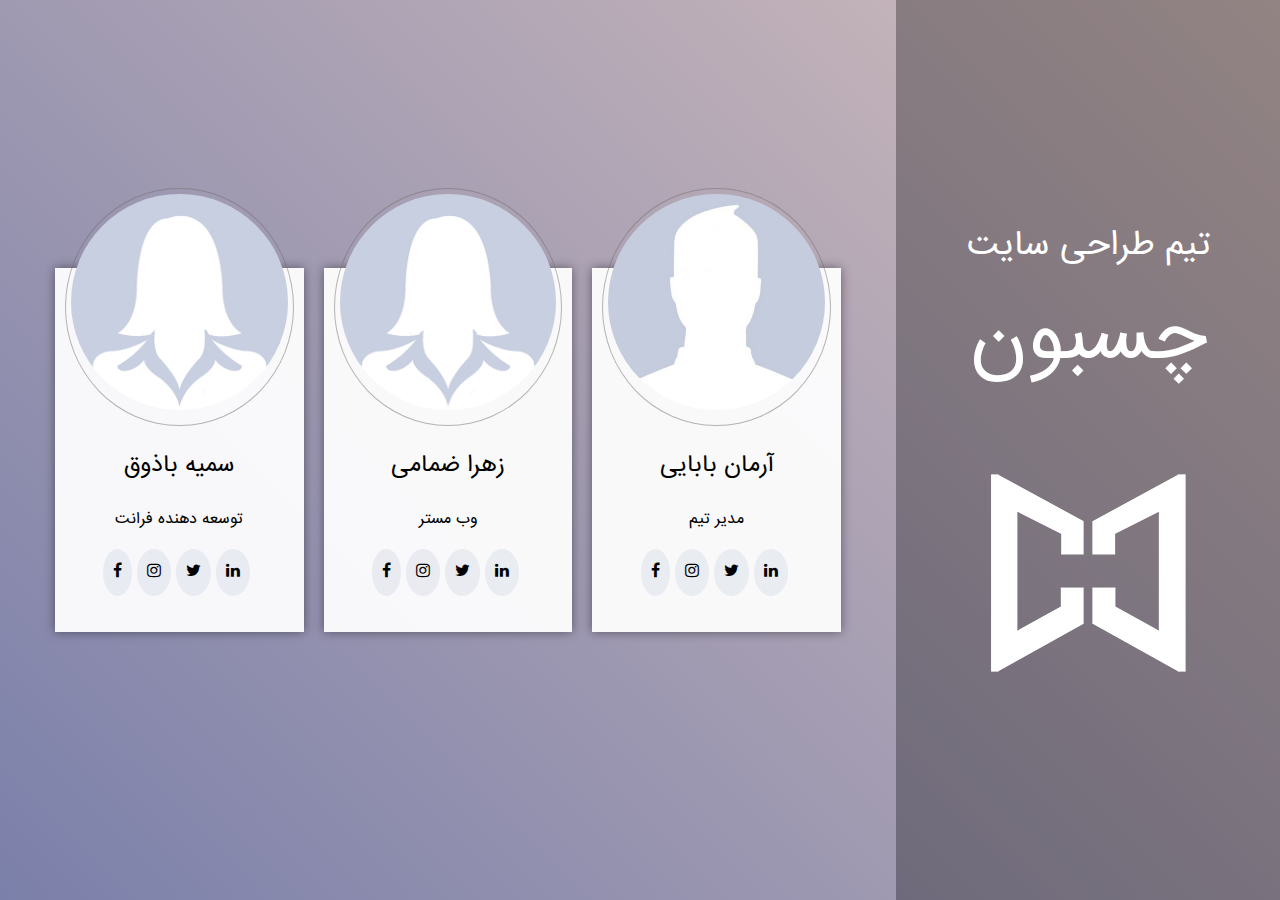
<file: index.html>
<!DOCTYPE html>
<html lang="en">
<head>
    <meta charset="UTF-8">
    <meta http-equiv="X-UA-Compatible" content="IE=edge">
    <meta name="viewport" content="width=device-width, initial-scale=1.0">
    <title>Team Member</title>
    <link rel="stylesheet" href="./style/style.css">
    <link rel="stylesheet" href="https://cdnjs.cloudflare.com/ajax/libs/font-awesome/4.7.0/css/font-awesome.min.css"> 
</head>
<body>
    <div class="container">
        <!-- **********  Introduction  ********** -->
        <div class="col-4">
            <div class="col-100">
                <span class="subtitle">تیم طراحی سایت</span>
                <h2 class="title">چسبون</h2>
                <img class="logo" src="./img/index.png">
            </div>
        </div>
        <!-- ********** Member of team  ********** -->
        <div class="col-6">
            <!-- **********  1  ********** -->
            <div class="col">
                <div class="table">
                    <div class="avatar">
                        <a href="detail.html">
                            <img class="" src="./img/male.jpg" width= "100%" style="border-radius: 50%;">
                        </a>
                    </div>
                    
                    <h2>آرمان بابایی</h2>
                    <span>مدیر تیم</span>

                    <ul class="social-icon">
                        <li><i class="fa fa-linkedin"></i></li>
                        <li><i class="fa fa-twitter"></i></li>
                        <li><i class="fa fa-instagram"></i></li>
                        <li><i class="fa fa-facebook"></i></li>
                    </ul>
                </div>
            </div>
            <!-- **********  2  ********** -->
            <div class="col">
                <div class="table">
                    <div class="avatar">
                        <a href="detail.html">
                            <img class="" src="./img/female.png" width= "100%" style="border-radius: 50%;">
                        </a>
                    </div>
                    
                    <h2>زهرا ضمامی</h2>
                    <span>وب مستر</span>

                    <ul class="social-icon">
                        <li><i class="fa fa-linkedin"></i></li>
                        <li><i class="fa fa-twitter"></i></li>
                        <li><i class="fa fa-instagram"></i></li>
                        <li><i class="fa fa-facebook"></i></li>
                    </ul>
                </div>
            </div>
            <!-- *********  3  *********** -->
            <div class="col">
                <div class="table">
                    <div class="avatar">
                        <a href="detail.html">
                            <img class="" src="./img/female.png" width= "100%" style="border-radius: 50%;">
                        </a>
                    </div>
                    
                    <h2>سمیه باذوق</h2>
                    <span>توسعه دهنده فرانت</span>

                    <ul class="social-icon">
                        <li><i class="fa fa-linkedin"></i></li>
                        <li><i class="fa fa-twitter"></i></li>
                        <li><i class="fa fa-instagram"></i></li>
                        <li><i class="fa fa-facebook"></i></li>
                    </ul>
                </div>
            </div>

        </div>
    </div>
</body>
</html>
</file>
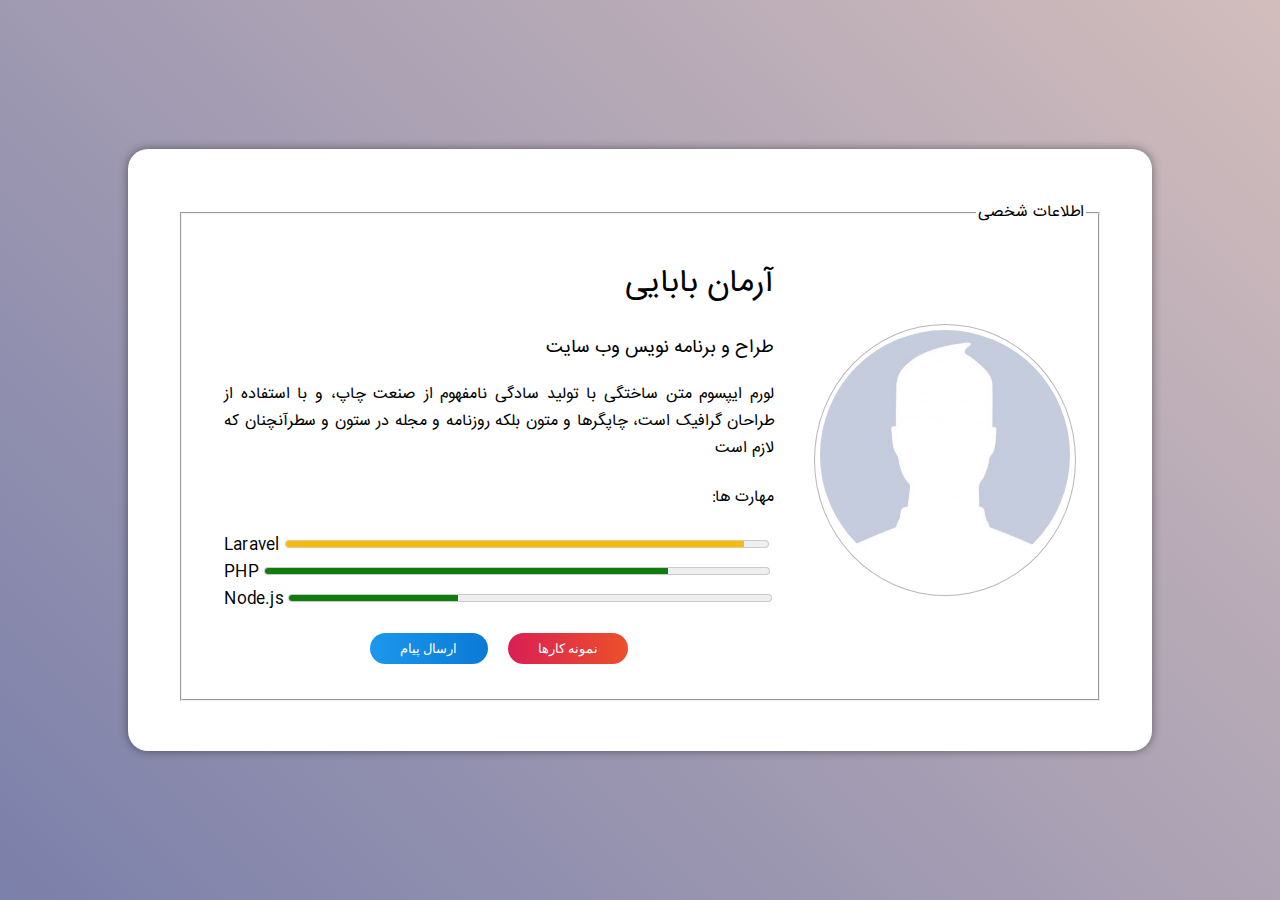
<file: detail.html>
<!DOCTYPE html>
<html lang="en">
<head>
    <meta charset="UTF-8">
    <meta http-equiv="X-UA-Compatible" content="IE=edge">
    <meta name="viewport" content="width=device-width, initial-scale=1.0">
    <title>chasbooncontact</title>
    <link rel="stylesheet" href="./style/style.css">
</head>
<body>
    <div class="container-d">
        <div class="col-8">
            <form class="frm-info">
                <fieldset>
                    <legend>اطلاعات شخصی</legend>
                    <div class="row">
                        <div class="col-3">
                            <div class="pic">
                                <img SRC= "./img/male.jpg" align="profile-pic" width="250px" height="250px" style="border-radius: 50%;">
                            </div>
                        </div>
                        <div class="col-7">
                            <div>
                                <h1>آرمان بابایی</h1>
                                <h3>طراح و برنامه نویس وب سایت</h3>
                                <p style="text-align: justify;">
                                    لورم ایپسوم متن ساختگی با تولید سادگی نامفهوم از صنعت چاپ، و با استفاده از طراحان گرافیک است، چاپگرها و متون بلکه روزنامه و مجله در ستون و سطرآنچنان که لازم است
                                </p>
                                <h4>مهارت ها:</h4>
                                <div style="text-align: left;">
                                    <div>
                                        <meter min="0" max="100" low="20" high="90" value="95" style="width: 88%; direction: ltr;"></meter>
                                        <label for="disk_d">Laravel</label>
                                    </div>
                                    <div>
                                        <meter min="0" max="100" low="20" high="90" value="80" style="width: 92%; direction: ltr;"></meter>
                                        <label for="disk_d">PHP</label>
                                    </div>
                                    <div>
                                        <meter min="0" max="100" low="20" high="90" value="35" style="width: 88%; direction: ltr;"></meter>
                                        <label for="disk_d">Node.js</label>
                                    </div>
                                </div>
                                <div class="btn">
                                    <button class="btn-follow">نمونه کارها</button>
                                    <button class="btn-message">ارسال پیام</button>
                                </div>
                            </div>
                        </div>
                    </div>
                    
                </fieldset>  
            </form> 
        </div>
    </div>
</body>
</html>
</file>
<file: style/style.css>
@font-face {
    font-family: "IRANSansWeb";
    src: url("../fonts/IRANSansWeb.eot");
    src: url("../fonts/IRANSansWeb.eot?#iefix") format("embedded-opentype"),
      url("../fonts/IRANSansWeb.ttf") format("truetype"),
      url("../fonts/IRANSansWeb.woff") format("woff");
    font-weight: 700;
    font-style: normal;
}

body{
    margin: 0;
    padding: 0;
    background: linear-gradient(45deg, #7b80aa , #d2bdbc);
    background-attachment: fixed;
    font-family: "IRANSansWeb"; 
    direction: rtl;
}

.container{
    display: flex;
    text-align: center;
    flex-wrap: wrap;
    height: 100vh;
}
.col-4{
    width: 30%;
    display: flex;
    flex-wrap: wrap;
    align-items: center;
    justify-content: center;
    background-color: rgba(0, 0, 0, 0.3);   
}
.col-100{
    width: 90%;
}
.subtitle{
    color: white;
    font-size: 35px;
    font-weight: 500px;
}
.title{
    color: white;
    font-size: 80px;
    margin-top: 0;
    text-align: center;
}
.col-6{
    width: 70%;
    display: flex;
    flex-wrap: wrap;
    justify-content: center;
    align-items: center;
}
.col{
    width: 30%;
    padding: 10px;
    box-sizing: border-box;
}
.table{
    background: rgba(255, 255, 255, 0.938);
    padding: 20px 10px;
    box-shadow: 0 0 10px #00000070;
}
.avatar{
    border: 1px solid rgba(112,112,112,0.5);
    border-radius: 50%;
    padding: 5px;
    margin-top: -100px;
}
.social-icon{
    display: flex;
    justify-content: center;
    padding: 0;
}
.table ul li {
    padding: 10px;
    list-style: none;
    background: rgba(197, 204, 222, 0.3);
    margin-right: 5px;
    border-radius: 50%;

}
.table a:hover{
    cursor: pointer;
}

/* datail page */

.container-d{
    display: flex;
    align-items: center;
    height: 100vh;
}
.col-8{
    width: 80%;
    margin: auto;
    background-color: white;
    box-shadow: 0 0 10px #00000070;
    border-radius: 20px;
}
.frm-info{
    padding: 50px;
}
.row{
    display: flex;
    align-items: center;
}
.col-3{
    width: 30%;
    padding: 10px;
}
.col-7{
    width: 70%;
    padding: 5px 30px;
}
.pic{
    border: 1px solid rgba(112,112,112,0.5);
    border-radius: 50%;
    padding: 5px;
    text-align: center;
}
.btn{
    display: flex;
    justify-content: center;
    padding: 10px 5px;
}
.btn-follow{
    
    background: linear-gradient(90deg, #da1f54 , #ec502a);
    border: 0;
    padding: 8px 30px;
    border-radius: 30px;
    color: #fff;
    margin: 10px;
}
.btn-message{
    background: linear-gradient(90deg, #1b98ec , #0b7ad6);
    border: 0;
    padding: 8px 30px;
    border-radius: 30px;
    color: #fff;
    margin: 10px;
}

@media screen and (max-width: 992px){
    .col{
        width: 50%;
        margin-top: 75px;
    }
    .title{
        font-size: 50px;
    }
    .subtitle{
        font-size: 22px;
    }
    .logo{
        width: 70%;
    }
}
@media screen and (max-width: 768px){
    .col{
        width: 100%;
        margin-top: 75px;
    }
    .col-100{
        width:70%
    }
    .title{
        font-size: 45px;
    }
    .subtitle{
        font-size: 20px;
    }
    .logo{
        width: 70%;
    }
}
</file>
